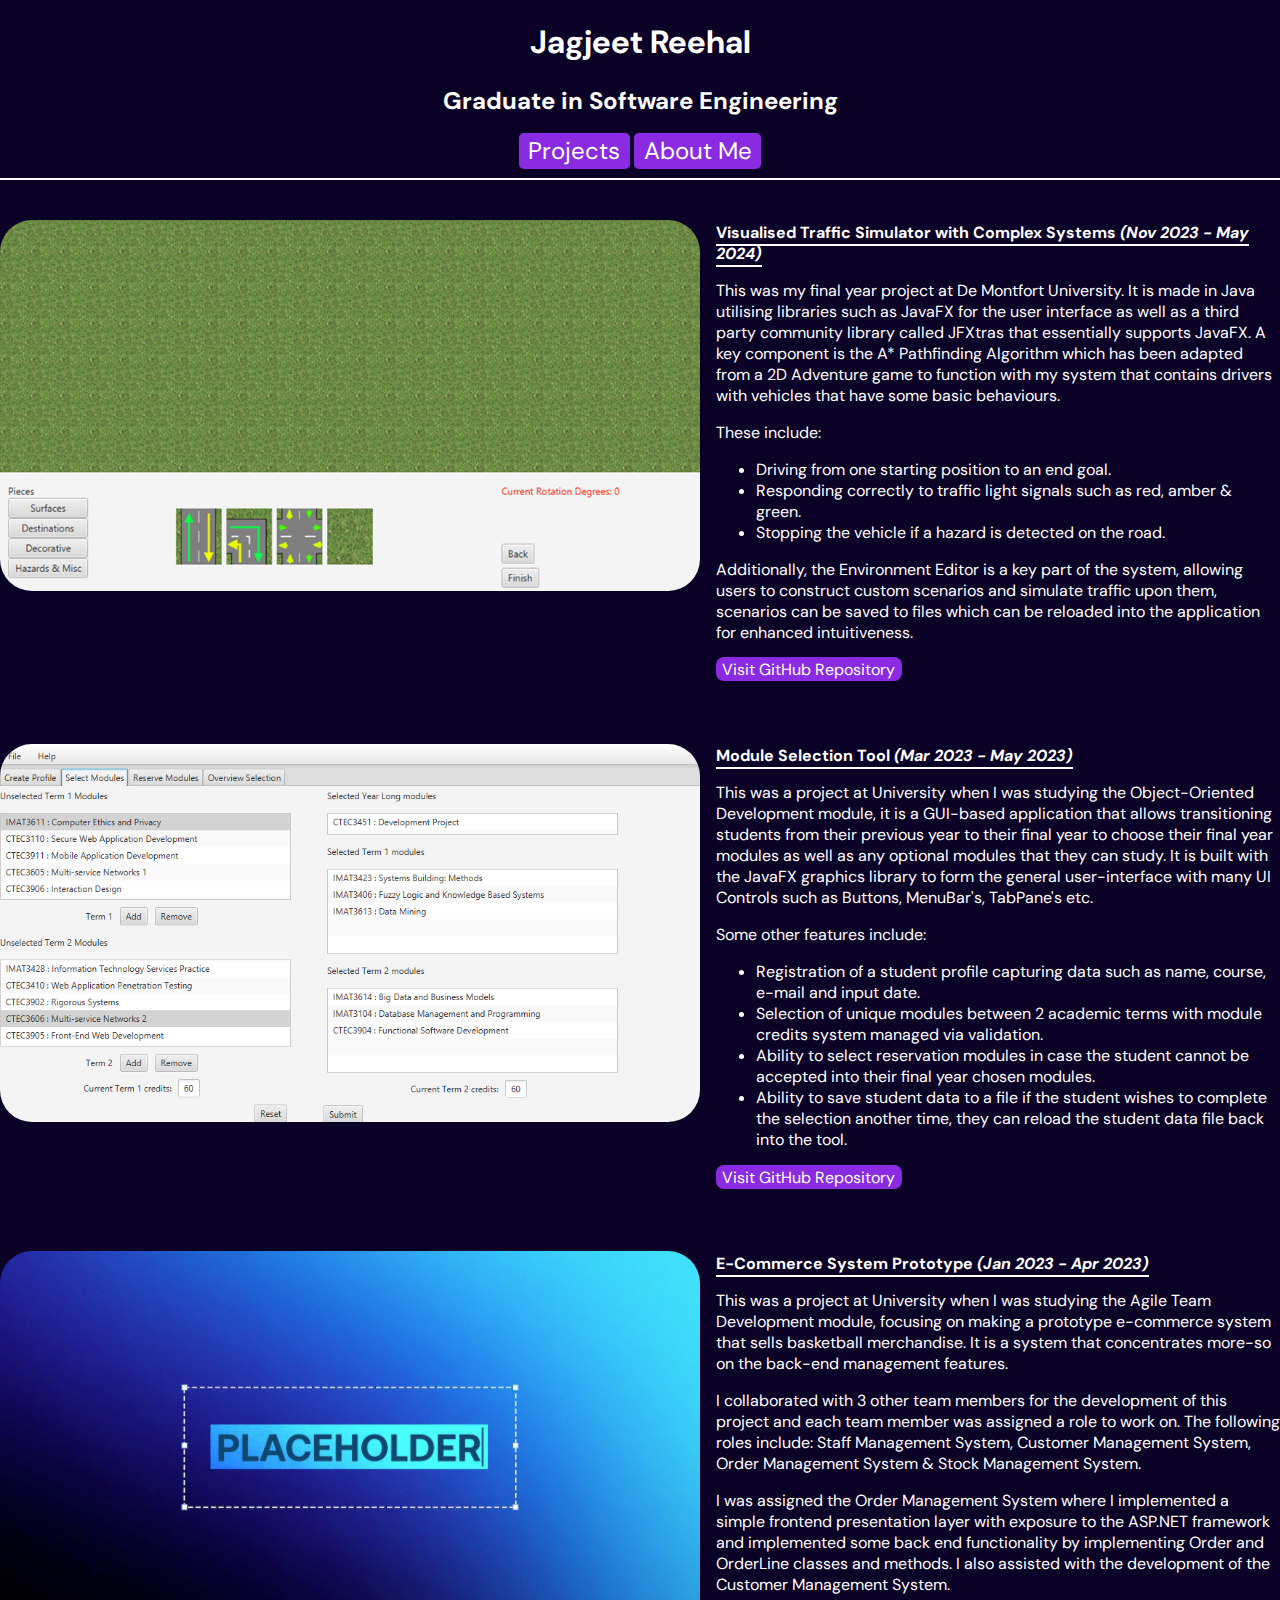
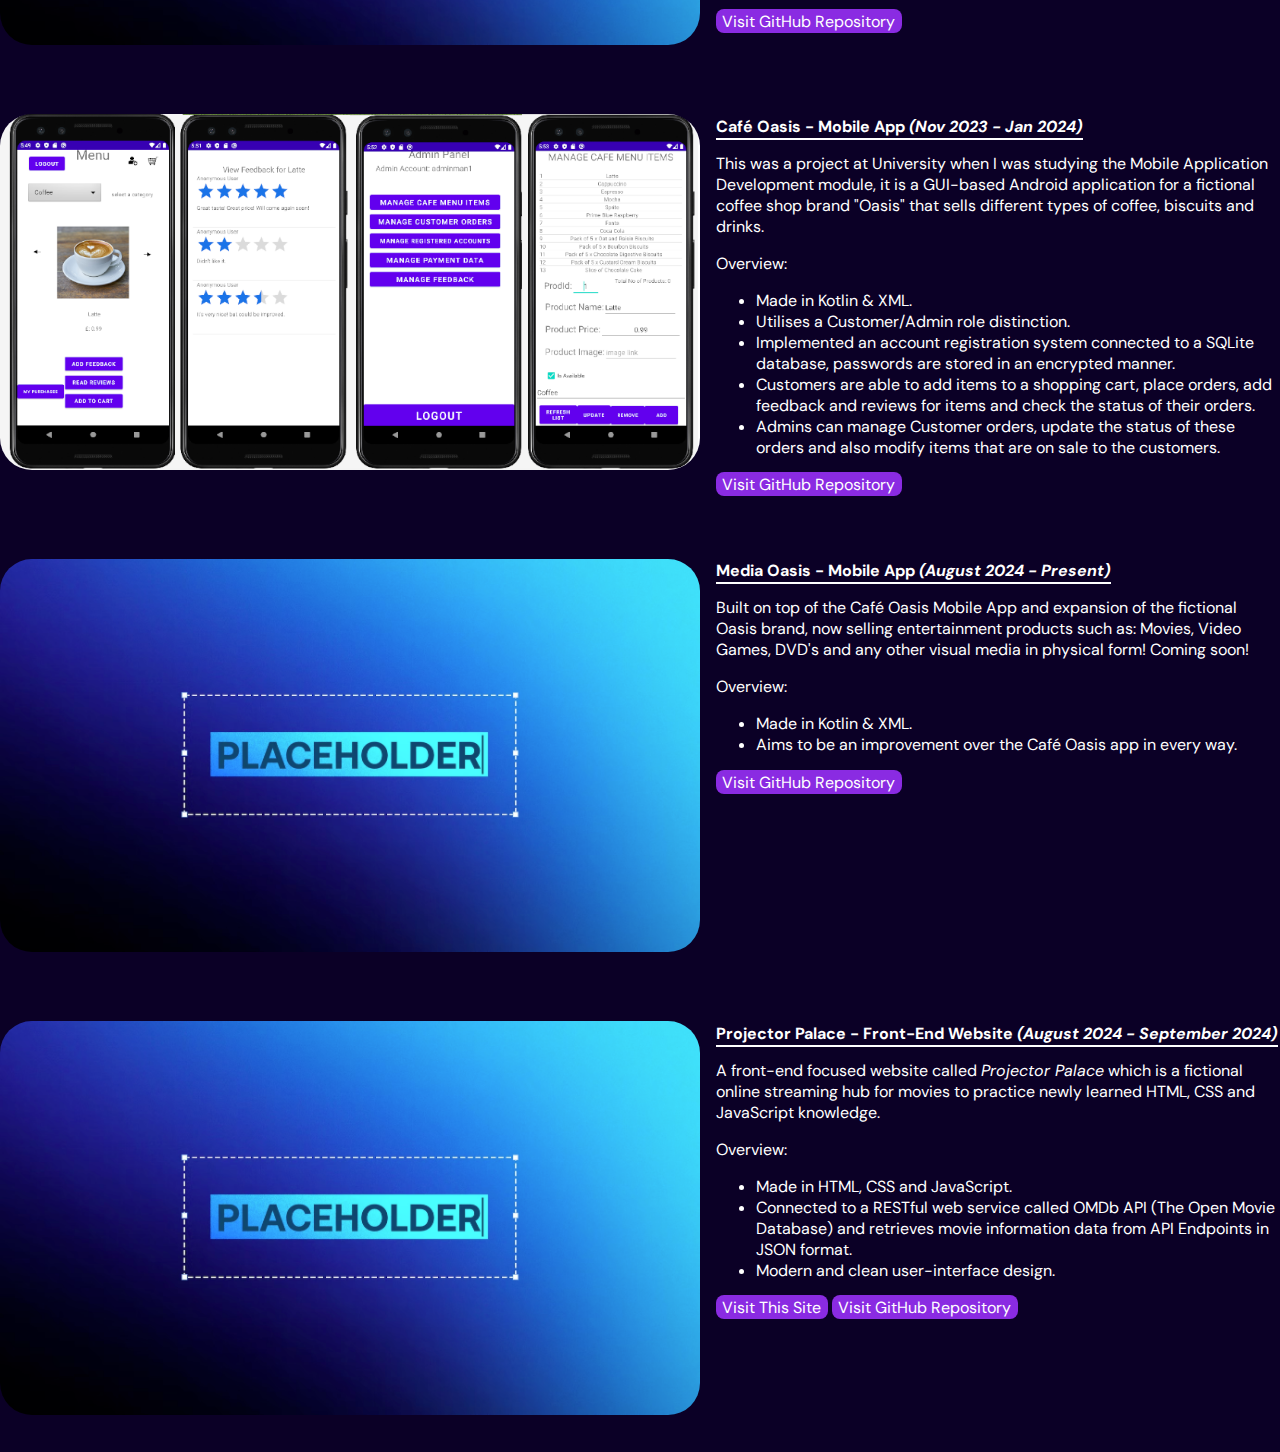
<file: index.html>
<!DOCTYPE html>
<html lang="en">
<head>
    <meta charset="UTF-8">
    <meta name="viewport" content="width=device-width, initial-scale=1.0">
    <title>Jagjeet Reehal's Portfolio</title>
    <link rel="stylesheet" href="css/styles.css">
</head>
<body>
    <header>
        <h1>Jagjeet Reehal</h1>
        <h2>Graduate in Software Engineering</h2>
        <nav>
            <a href="index.html">Projects</a>
            <a href="aboutme.html">About Me</a>
        </nav>
    </header>

    <hr class="solid">

    <main>

        <section>
            <div id="imgWithNavigation">
                <img id="traffic_simulator" src="img/traffic_simulator/0.png" alt="An image showcasing the environment editor system.">
                <div>
                    <button class="prev">&#8592;</button>
                    <span class="span">#</span>
                    <button class="next">&#8594;</button>
                </div>
            </div>
            <div>
                <h3>
                    Visualised Traffic Simulator with Complex Systems <em>(Nov 2023 - May 2024)</em>
                </h3>
                <p>
                    This was my final year project at De Montfort University. It is made in Java utilising libraries such as JavaFX
                    for the user interface as well as a third party community library called JFXtras that essentially supports JavaFX.
                    A key component is the A* Pathfinding Algorithm which has been adapted from a 2D Adventure game to function with my system
                    that contains drivers with vehicles that have some basic behaviours.
                </p>
                <p>
                    These include:
                    <ul>
                        <li>Driving from one starting position to an end goal.</li>
                        <li>Responding correctly to traffic light signals such as red, amber & green.</li>
                        <li>Stopping the vehicle if a hazard is detected on the road.</li>
                    </ul>
                </p>
                <p>
                    Additionally, the Environment Editor is a key part of the system, allowing users to construct custom scenarios and simulate traffic upon them,
                    scenarios can be saved to files which can be reloaded into the application for enhanced intuitiveness.
                </p>
                <a href="https://github.com/jagree03/CTEC3451_DevelopmentProject_TrafficSimulator">Visit GitHub Repository</a>
            </div>
        </section>

        <section>
            <div id="imgWithNavigation">
                <img id="module_selection_tool" src="img/module_selection_tool/0.png" alt="An image showcasing the module selection tool.">
                <div>
                    <button class="prev">&#8592;</button> <!--html codes for left and right arrow to represent previous and next image-->
                    <span class="span">#</span>
                    <button class="next">&#8594;</button>
                </div>
            </div>
            <div>
                <h3>
                    Module Selection Tool <em>(Mar 2023 - May 2023)</em>
                </h3>
                <p>
                    This was a project at University when I was studying the Object-Oriented Development module, it is a GUI-based application that allows
                    transitioning students from their previous year to their final year to choose their final year modules as well as any optional modules that 
                    they can study. It is built with the JavaFX graphics library to form the general user-interface with many UI Controls such as Buttons, MenuBar's, TabPane's etc.
                </p>
                <p>
                    Some other features include:
                    <ul>
                        <li>Registration of a student profile capturing data such as name, course, e-mail and input date.</li>
                        <li>Selection of unique modules between 2 academic terms with module credits system managed via validation.</li>
                        <li>Ability to select reservation modules in case the student cannot be accepted into their final year chosen modules.</li>
                        <li>Ability to save student data to a file if the student wishes to complete the selection another time, they can reload the student data file back into the tool.</li>
                    </ul>
                </p>
                <a href="https://github.com/jagree03/CTEC2906_FinalYearModuleSelectionTool">Visit GitHub Repository</a>
            </div>
        </section>

        <section>
            <div id="imgWithNavigation">
                <img id="e_commerce_system" src="img/e_commerce_system/0.png" alt="An image showcasing the e-commerce system.">
                <div>
                    <button class="prev">&#8592;</button>
                    <span class="span">#</span>
                    <button class="next">&#8594;</button>
                </div>
            </div>
            <div>
                <h3>
                    E-Commerce System Prototype <em>(Jan 2023 - Apr 2023)</em>
                </h3>
                <p>
                    This was a project at University when I was studying the Agile Team Development module, focusing on making a prototype e-commerce system that sells basketball merchandise.
                    It is a system that concentrates more-so on the back-end management features.
                </p>
                <p>
                    I collaborated with 3 other team members for the development of this project and
                    each team member was assigned a role to work on. The following roles include: Staff Management System, Customer Management System, Order Management System & Stock Management System.
                </p>
                <p>
                    I was assigned the Order Management System where I implemented a simple frontend presentation layer with exposure to the ASP.NET framework and
                    implemented some back end functionality by implementing Order and OrderLine classes and methods. I also assisted with the development of the Customer Management System.
                </p>
                <a href="https://github.com/natalia-KM/Skeleton">Visit GitHub Repository</a>
            </div>
        </section>

        <section>
            <div id="imgWithNavigation">
                <img id="cafe_oasis" src="img/cafe_oasis/0.png" alt="An image showcasing some screens of the Café Oasis Mobile App.">
                <div>
                    <button class="prev">&#8592;</button>
                    <span class="span">#</span>
                    <button class="next">&#8594;</button>
                </div>
            </div>
            <div>
                <h3>
                    Café Oasis - Mobile App <em>(Nov 2023 - Jan 2024)</em>
                </h3>
                <p>
                    This was a project at University when I was studying the Mobile Application Development module, it is a GUI-based Android application for a fictional
                    coffee shop brand "Oasis" that sells different types of coffee, biscuits and drinks. 
                </p>
                <p>
                    Overview:
                    <ul>
                        <li>Made in Kotlin & XML.</li>
                        <li>Utilises a Customer/Admin role distinction.</li>
                        <li>Implemented an account registration system connected to a SQLite database, passwords are stored in an encrypted manner.</li>
                        <li>Customers are able to add items to a shopping cart, place orders, add feedback and reviews for items and check the status of their orders.</li>
                        <li>Admins can manage Customer orders, update the status of these orders and also modify items that are on sale to the customers.</li>
                    </ul>
                </p>
                <a href="https://github.com/jagree03/CTEC3911_MobileAppDev_Coursework">Visit GitHub Repository</a>
            </div>
        </section>

        <section>
            <div id="imgWithNavigation">
                <img id="media_oasis" src="img/media_oasis/0.png" alt="placeholder">
                <div>
                    <button class="prev">&#8592;</button>
                    <span class="span">#</span>
                    <button class="next">&#8594;</button>
                </div>
            </div>
            <div>
                <h3>
                    Media Oasis - Mobile App <em>(August 2024 - Present)</em>
                </h3>
                <p>
                    Built on top of the Café Oasis Mobile App and expansion of the fictional Oasis brand, now selling entertainment products such as: 
                    Movies, Video Games, DVD's and any other visual media in physical form! Coming soon!
                </p>
                <p>
                    Overview:
                    <ul>
                        <li>Made in Kotlin & XML.</li>
                        <li>Aims to be an improvement over the Café Oasis app in every way.</li>
                    </ul>
                </p>
                <a href="https://github.com/jagree03/media-oasis-mobile">Visit GitHub Repository</a>
            </div>
        </section>

        <section>
            <div id="imgWithNavigation">
                <img id="projector_palace" src="img/projector_palace/0.png" alt="placeholder">
                <div>
                    <button class="prev">&#8592;</button>
                    <span class="span">#</span>
                    <button class="next">&#8594;</button>
                </div>
            </div>
            <div>
                <h3>
                    Projector Palace - Front-End Website <em>(August 2024 - September 2024)</em>
                </h3>
                <p>
                    A front-end focused website called <em>Projector Palace</em> which is a fictional online streaming hub for movies to practice newly learned HTML, CSS and JavaScript knowledge.
                </p>
                <p>
                    Overview:
                    <ul>
                        <li>Made in HTML, CSS and JavaScript.</li>
                        <li>Connected to a RESTful web service called OMDb API (The Open Movie Database) and retrieves movie information data from API Endpoints in JSON format.</li>
                        <li>Modern and clean user-interface design.</li>
                    </ul>
                </p>
                <a href="https://jagree03.github.io/CTEC3905_FrontEndWebDev_Coursework/">Visit This Site</a>
                <a href="https://github.com/jagree03/CTEC3905_FrontEndWebDev_Coursework">Visit GitHub Repository</a>
            </div>
        </section>
    </main>

    <script src="js/scripts.js"></script>
</body>
</html>
</file>
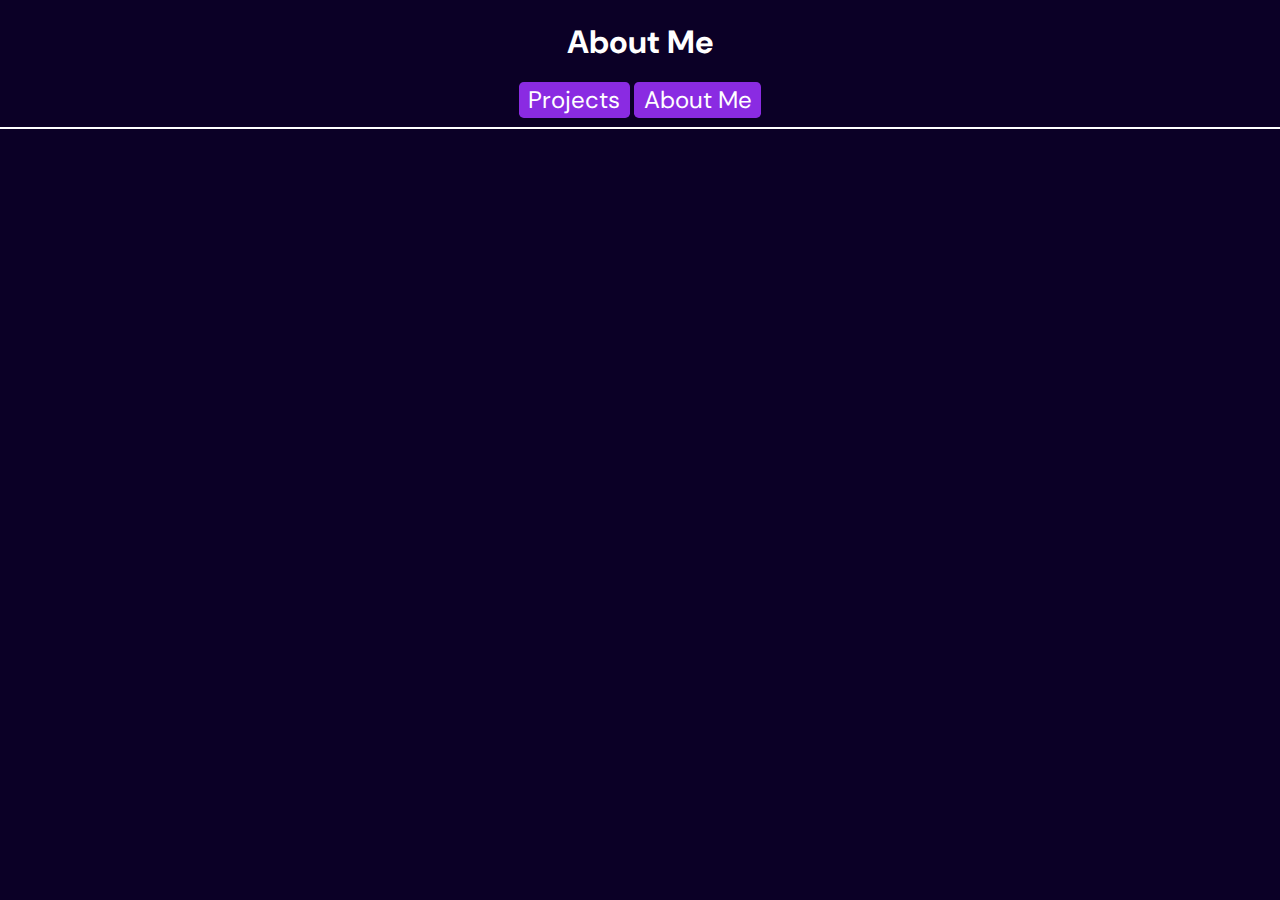
<file: aboutme.html>
<!DOCTYPE html>
<html lang="en">
<head>
    <meta charset="UTF-8">
    <meta name="viewport" content="width=device-width, initial-scale=1.0">
    <title>Jagjeet Reehal's Portfolio</title>
    <link rel="stylesheet" href="css/styles.css">
</head>
<body>
    <header>
        <h1>About Me</h1>
        <nav>
            <a href="index.html">Projects</a>
            <a href="aboutme.html">About Me</a>
        </nav>
    </header>

    <hr class="solid">
</body>
</html>
</file>
<file: css/styles.css>
@import url('https://fonts.googleapis.com/css2?family=DM+Sans:ital,opsz,wght@0,9..40,100..1000;1,9..40,100..1000&display=swap');


body {
    margin: 0;
    background-color: rgb(11, 0, 38);
    color: white;
    font-family: "DM Sans", sans-serif;
}

header {
    text-align: center;
    padding-bottom: 0.2em;
}

header nav a {
    font-size: 1.5em;
    text-decoration: none;
    border-radius: 0.2em;
    background-color: blueviolet;
    color: inherit;
    padding: 0.1em 0.4em;

    transition: background-color 0.4s;
}

a:hover {
    background-color: rgb(44, 14, 72);
}

hr {
    border: 1px solid #ffffff;
}

section {
    display: grid;
    grid-template-columns: 1fr auto;
    gap: 1em;
    padding: 2em 0;
}

div h3 {
    font-size: 1em;
    text-decoration: underline;
    text-decoration-thickness: 0.1em;
    text-underline-offset: 0.4em;
    margin: 0.1em 0em;
}

section a {
    text-decoration: none;
    border-radius: 0.5em;
    background-color: blueviolet;
    color: inherit;
    padding: 0.1em 0.4em;
    
    transition: background-color 0.4s;
}

img {
    width: 700px;
    height: auto;
    border-radius: 2em;
    transition: opacity 0.1s ease-in-out;
    opacity: 1;
}

img.fade {
    opacity: 0;
}


div#imgWithNavigation {
    position: relative;
}

div#imgWithNavigation div {
    display: flex;
    justify-content: space-between;
    gap: 1em;

    position: absolute;
    top: 0;
    left: 250px;
}

div#imgWithNavigation button {
    opacity: 0;

    background-color:rgba(255,255,255,0);
    color: blueviolet;
    border: none;

    font-size: 2rem;
    text-shadow: 0px 2px 2px black;

    transition: opacity 0.5s, font-size 0.2s;
}

div#imgWithNavigation span { 
    opacity: 0;
    color: black;
    display: block;
    width: 27px;
    font-family:'Segoe UI', Tahoma, Geneva, Verdana, sans-serif;
    border: 2px solid black;
    padding: 0em 0.2em;
    transition: opacity 0.5s, font-size 0.2s;
}

/* when hover over div, show all buttons */
div#imgWithNavigation:hover button, div#imgWithNavigation:hover span {
    opacity: 1; 
    font-size: 3rem;
}

button#next:active, button#prev:active {
    color: white;
    text-shadow: 0px 2px 2px black;
}
</file>
